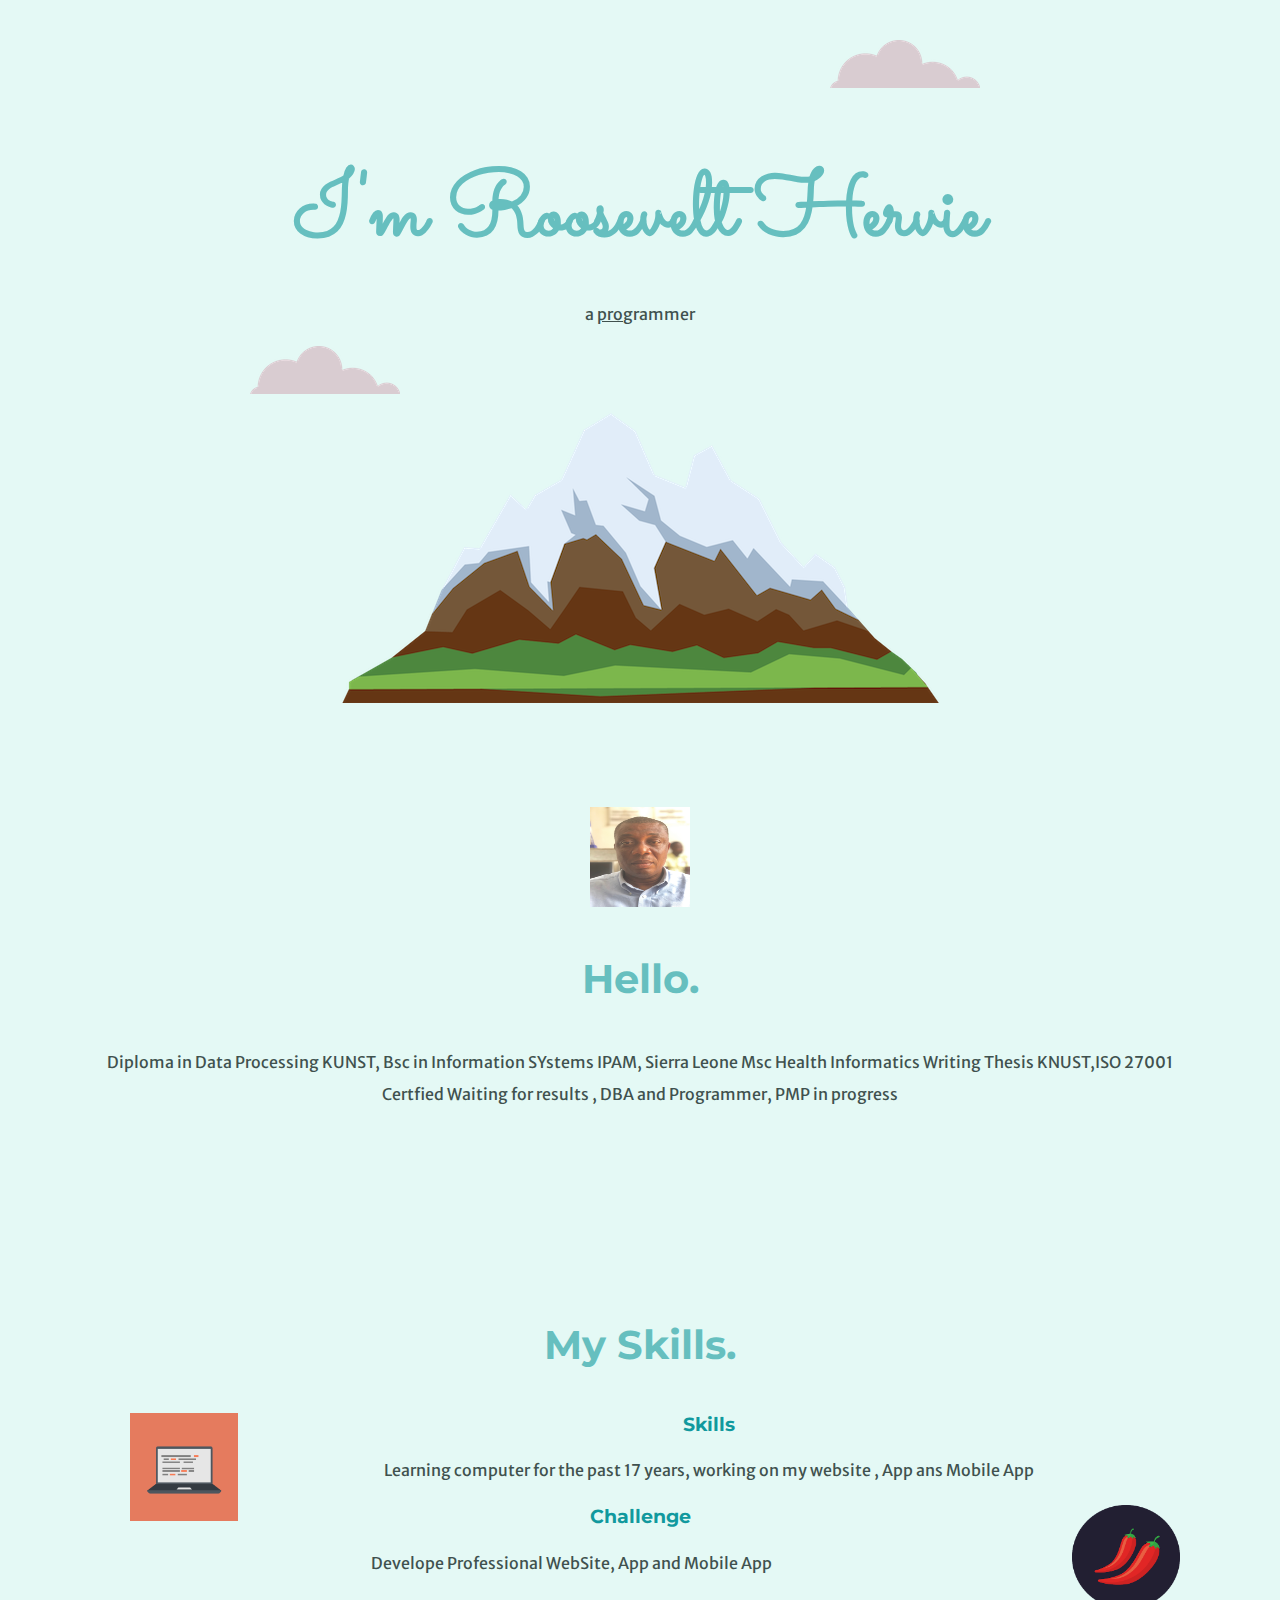
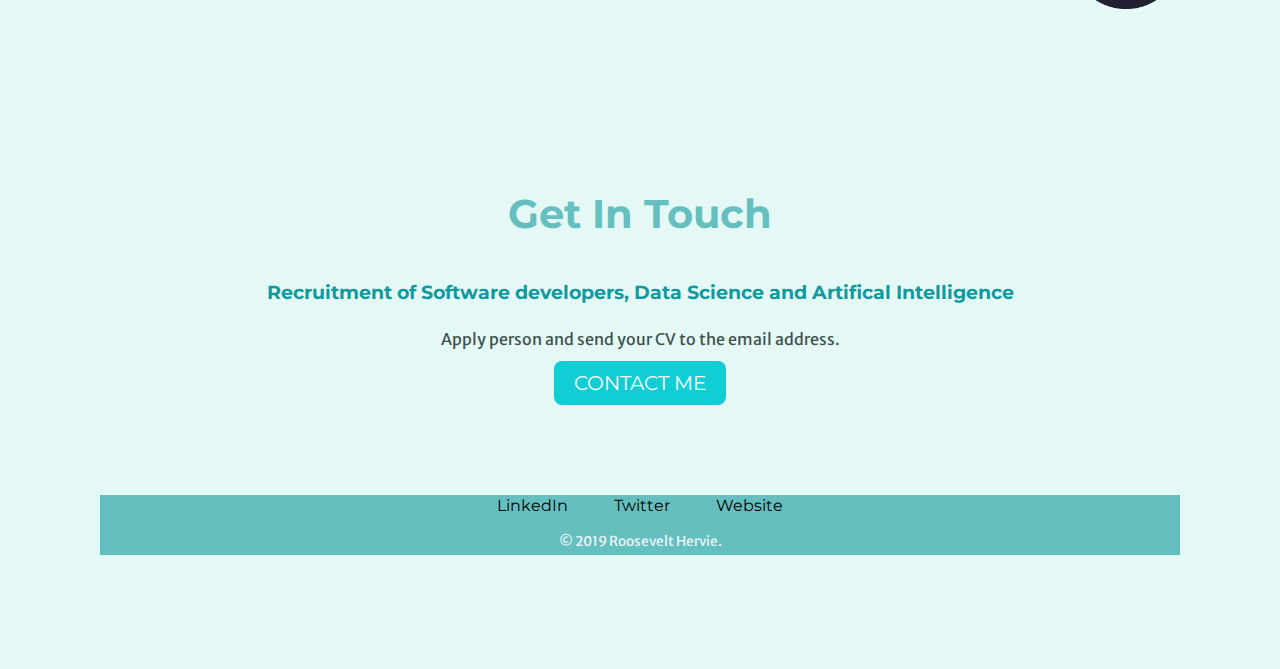
<file: index.html>
﻿<!DOCTYPE html>
<html lang="en">
<head>
    <meta charset="UTF-8">
    <meta name="viewport" content="width=device-width, initial-scale=1.0">
    <meta http-equiv="X-UA-Compatible" content="ie=edge">
    <title>Hervie Roosevelt</title>
    <link rel="stylesheet" href="css/styles.css">
    <link rel="icon" href="favicon.ico">
    <link href="https://fonts.googleapis.com/css?family=Merriweather+Sans|Montserrat|Sacramento" rel="stylesheet"> 
</head>
<body>
<div class="top-container">
     <img  class="top-cloud"  src="css-image/cloud.png" alt="cloud-img">
    <h1>I'm Roosevelt Hervie</h1>
    <p>a <span class="pro">pro</span>grammer</p>
    <img class="bottom-cloud"  src="css-image/cloud.png" alt="cloud-img">
    <img   src="css-image/mountain.png" alt="mountain-img">

    <div class="middle-container">
  <div class="profile">
    <img  class="photo"  src="css-image/ROOSEVELT.jpg" alt="Roosevelt-img">
    <h2>Hello.</h2>
    <p class="intro">Diploma in Data Processing KUNST, Bsc in Information SYstems IPAM, Sierra Leone Msc Health Informatics Writing Thesis KNUST,ISO 27001 Certfied Waiting for results , DBA and Programmer, PMP in progress</p>
  </div>
  <hr>
  <div class="skills">
    <h2>My Skills.</h2>
    <div class="skill-row">
      <img class="comp" src="css-image\computer.png" alt="computer-img">
      <h3>Skills</h3>
      <p>Learning computer for the past 17 years, working on my website , App ans Mobile App</p>
    </div>
    <div class="skill-row">
      <img class="chill" src="css-image/chillies.png" alt="">
      <h3>Challenge</h3>
      <p>Develope Professional WebSite, App and Mobile App</p>
    </div>
  </div>
  <hr>
  <div class="contact-me">
    <h2>Get In Touch</h2>
    <h3>Recruitment of Software developers, Data Science and Artifical Intelligence</h3>
    <p class="contact-message">Apply person and send your CV to the email address.</p>
    <a class="btn" href="mailto:evansroosevelt1@yahoo.com">CONTACT ME</a>
  </div>
</div>


<div class="bottom-container">
  <a class="footer-link" href="https://www.linkedin.com/in/roosevelt-hervie-21208639/?originalSubdomain=gh">LinkedIn</a>
  <a class="footer-link" href="https://twitter.com/">Twitter</a>
  <a class="footer-link" href="https://roosevelt11.github.io/cv/">Website</a>
  <p class="copy-right">© 2019 Roosevelt Hervie.</p>
</div>
</body>
</html>
</file>
<file: css/styles.css>
body {
    color: #40514E;
    margin: 0;
    text-align: center;
    font-family: 'Merriweather Sans', serif;
    
}
h1 {
    color: #66BFBF;
     font-size: 5.625rem;
     margin: 50px auto 0 auto;
     font-family: 'Sacramento', cursive;
}
h2 {
    color: #66BFBF;
    font-family: 'Montserrat', sans-serif;
    font-size: 2.5rem;
    padding: 10px;
  }
h3 {
    color: #11999E;
 font-family: 'Montserrat', sans-serif;
}
div {
    background-color: #E4F9F5;
}
hr {
    border: dotted #EAF6F6 6px;
    border: none;
    width: 4%;
    margin: 100px auto;
}
.comp {
    width: 10%;
    float: left;
    margin-left: 30px;
 }
.chill{
   width: 10%;
   float: right;
   margin-left: 30px;
}
.intro {

}
p 
{
    line-height: 2;
}
.top-container {
   background-color:#E4F9F5;
   position: relative;
   padding: 100px;
}
.middle-container { 
    margin: 100px 0;
  
}
.bottom-container {
    background: #66BFBF; 
}
a {
    text-decoration: none;
    color: #000000;
    font-family: 'Montserrat', sans-serif;
    margin: 1% 2%;
    }
a:hover{
    color: #EAF6F6;
    padding: 20px 0px;
}

.copy-right{
    color:#EAF6F6;
    font-size: 0.85rem;

}
.pro{
    text-decoration: underline;
}
.top-cloud {
 position: absolute;
 right: 300px;
 top: 40px;
 }
.bottom-cloud {
    position: absolute;
    left: 250px;
}
.photo {
height: 100px;
width: 100px;

}

.btn {
  background: #11cdd4;
  background-image: -webkit-linear-gradient(top, #11cdd4, #1199a);
  background-image: -moz-linear-gradient(top, #11cdd4, #1199a);
  background-image: -ms-linear-gradient(top, #11cdd4, #1199a);
  background-image: -o-linear-gradient(top, #11cdd4, #1199a);
  background-image: linear-gradient(to bottom, #11cdd4, #1199a);
  -webkit-border-radius: 8;
  -moz-border-radius: 8;
  border-radius: 8px;
  font-family: 'Montserrat', sans-serif;
  color: #ffffff;
  font-size: 20px;
  padding: 10px 20px 10px 20px;
  text-decoration: none;
}

.btn:hover {
  background: #30e3cb;
  background-image: -webkit-linear-gradient(top, #30e3cb, #2bc4ad);
  background-image: -moz-linear-gradient(top, #30e3cb, #2bc4ad);
  background-image: -ms-linear-gradient(top, #30e3cb, #2bc4ad);
  background-image: -o-linear-gradient(top, #30e3cb, #2bc4ad);
  background-image: linear-gradient(to bottom, #30e3cb, #2bc4ad);
  text-decoration: none;
}
</file>
